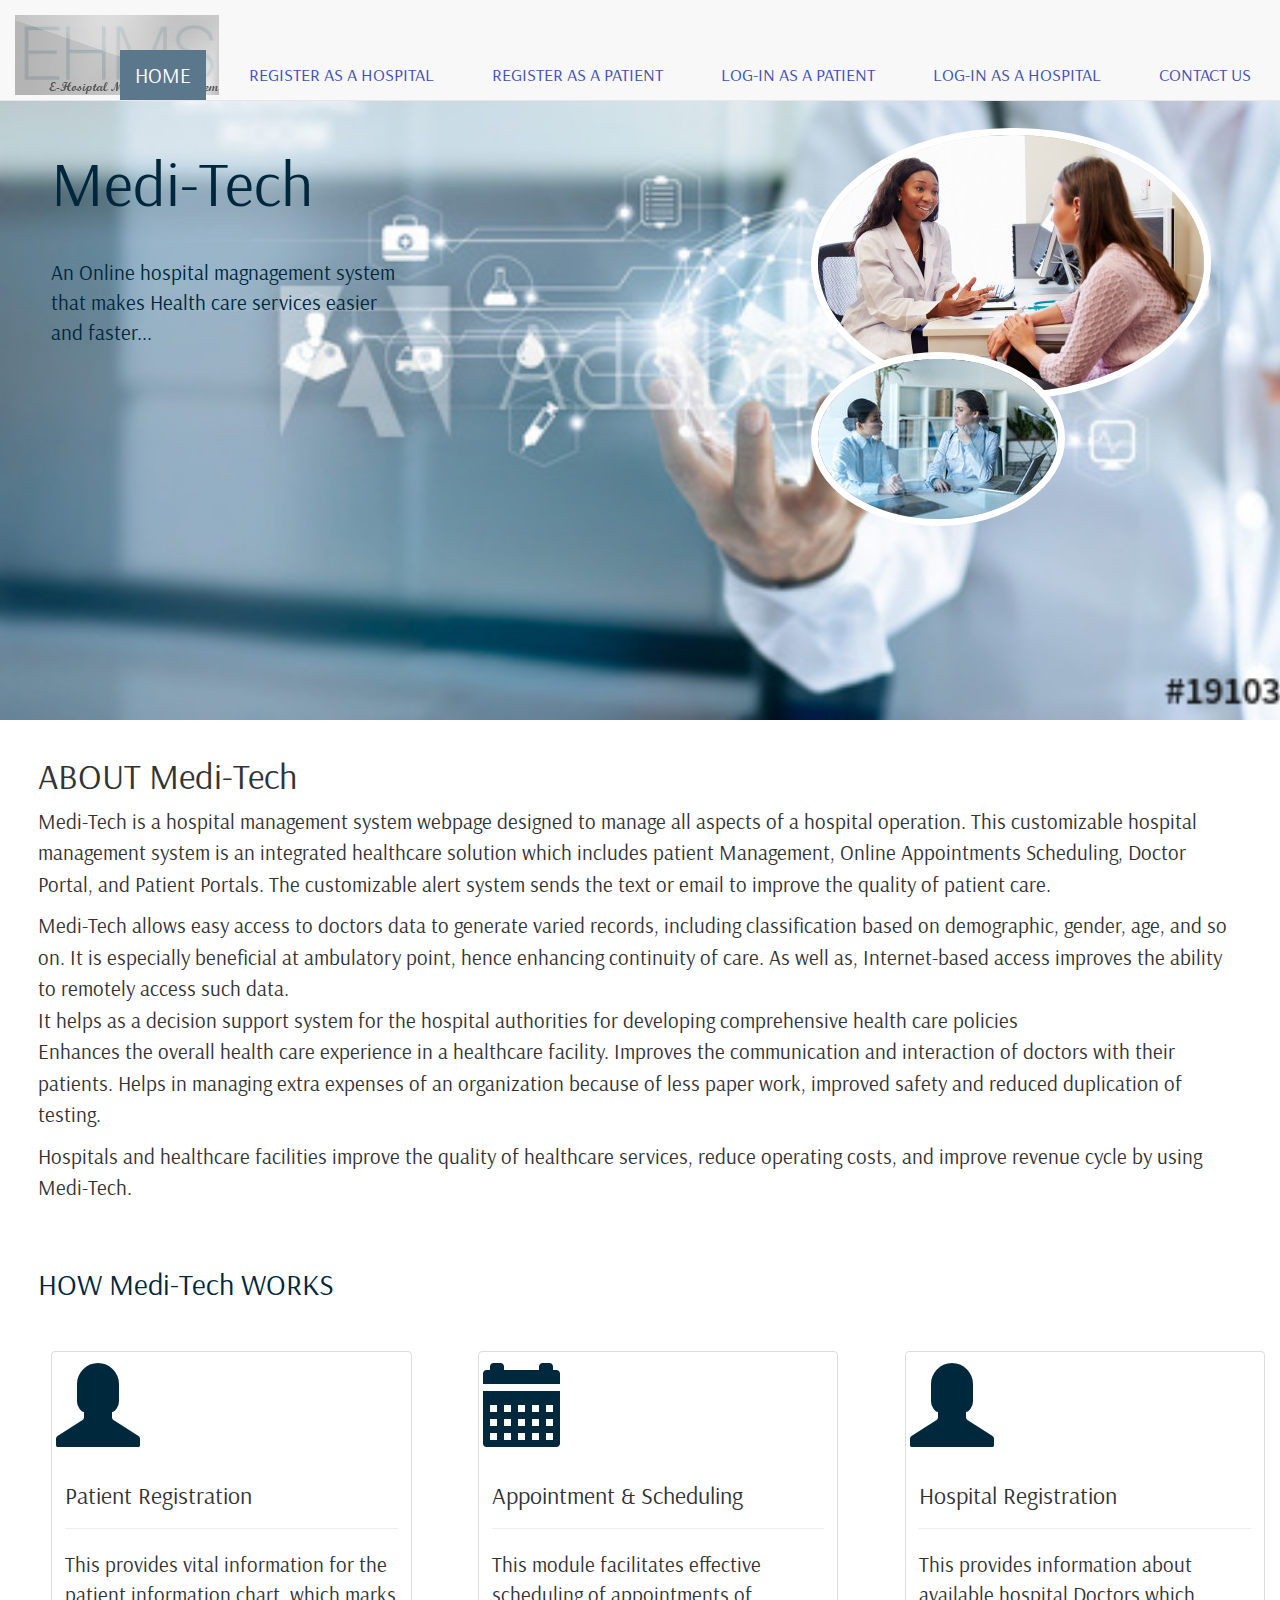
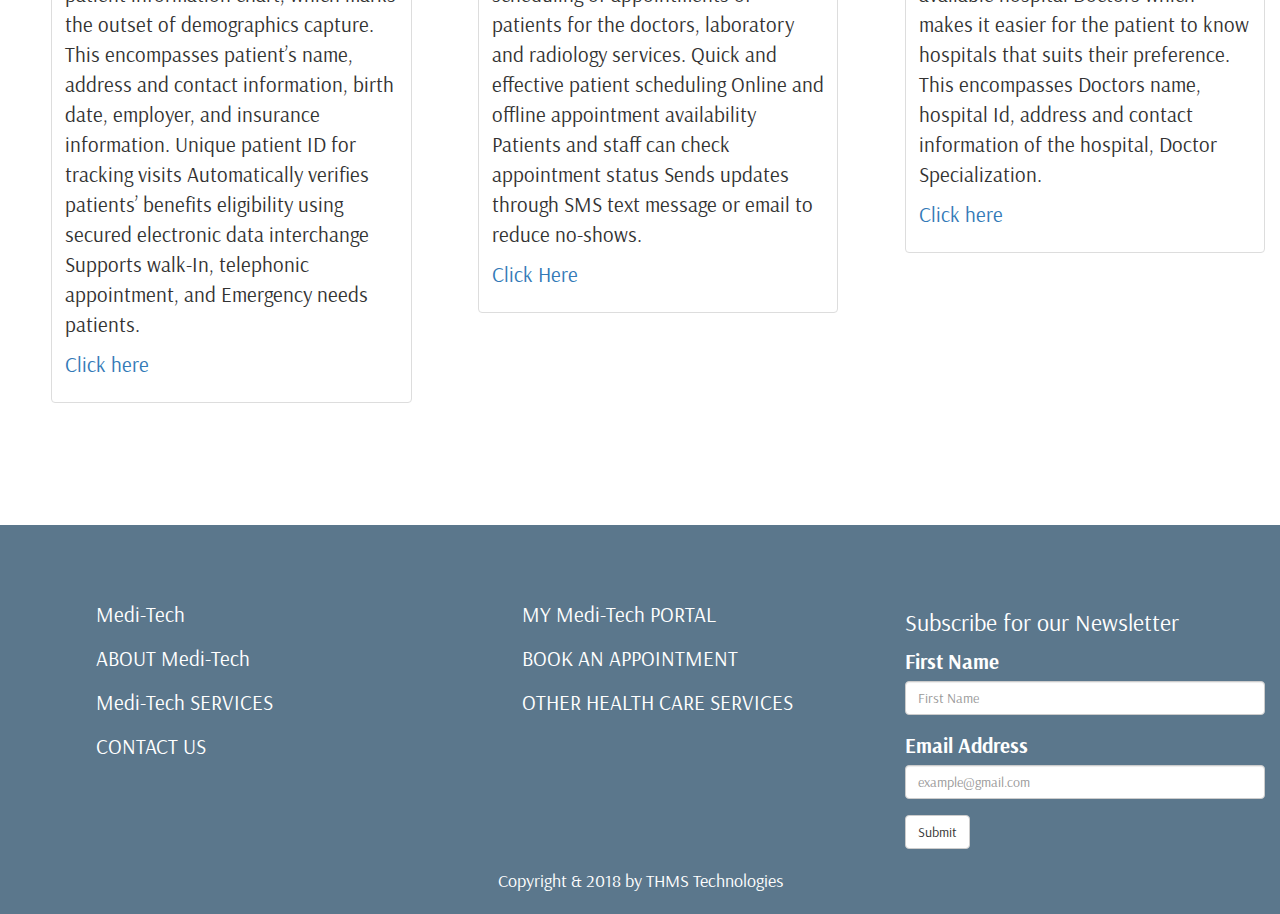
<file: index.html>
<!DOCTYPE html>
<html lang="en">
  <head>
    <meta charset="utf-8">
    <meta http-equiv="X-UA-Compatible" content="IE=edge">
    <meta name="viewport" content="width=device-width, initial-scale=1">
    <meta name="description" content="Medi-Tech, an intuitive, and good way of making health care easier and faster.">
    <meta name="keywords" content="patient's online portal, hospital online portal online appointment booking">
    <meta name="author" content="Theimy">
    <!-- The above 3 meta tags *must* come first in the head; any other head content must come *after* these tags -->
    <title>Medi-Tech &middot; The world's most popular online hospital mgt system.</title>

    <!-- Bootstrap -->
    <link href="css/bootstrap.min.css" rel="stylesheet">
    <link rel="stylesheet" type="text/css" href="css/styles.css">
    <link href="https://fonts.googleapis.com/css?family=Arsenal" rel="stylesheet">
    <link href="css/bootstrap.min.css" rel="stylesheet">

    <!-- HTML5 shim and Respond.js for IE8 support of HTML5 elements and media queries -->
    <!-- WARNING: Respond.js doesn't work if you view the page via file:// -->
    <!--[if lt IE 9]>
      <script src="https://oss.maxcdn.com/html5shiv/3.7.2/html5shiv.min.js"></script>
      <script src="https://oss.maxcdn.com/respond/1.4.2/respond.min.js"></script>
    <![endif]-->
  </head>
  <body>
  <div class="nav">
    <nav class="navbar navbar-default navbar-fixed-top">
      <div class="container-fluid">
       <!-- Brand and toggle get grouped for better mobile display -->
        <div class="navbar-header">
         <button type="button" class="navbar-toggle collapsed" data-toggle="collapse" data-target="#bs-example-navbar-collapse-1" aria-expanded="false">
            <span class="sr-only">Toggle navigation</span>
            <span class="icon-bar"></span>
            <span class="icon-bar"></span>
            <span class="icon-bar"></span>
          </button>
          <a class="navbar-brand" href="index.html"><img src="images/logo.jpg"></a>
       </div>


       <!-- Collect the nav links, forms, and other content for toggling -->
       <div class="top-nav">
          <div class="collapse navbar-collapse" id="bs-example-navbar-collapse-1">
            <ul class="nav navbar-nav navbar-right">
              <li><a class="active" href="index.html">HOME</a></li>
              <li><a class="scroll" href="Rhospital.html" target="_Rpatient.html">REGISTER AS A HOSPITAL</a></li>
              <li><a class="scroll" href="Rpatient.html" target="_Rpatient.html">REGISTER AS A PATIENT</a></li>
              <li><a class="scroll" href="Lpatient.html" target="_Lpatient.html">LOG-IN AS A PATIENT</a></li>
              <li><a class="scroll" href="Lhospital.html" target="_Lhospital.html">LOG-IN AS A HOSPITAL</a></li>
              <li><a class="scroll" href="contactus.html" target="_contactus.html">CONTACT US</a></li>
            </ul>
         </div><!-- /.navbar-collapse -->

       </div>
     </div><!-- /.container-fluid -->
    </nav>
  </div>

    <!---body -->
      <div class="body">
        <div class="row">
          <div class="img">
            <div class="col-md-4">
              <h1>Medi-Tech</h1>
              <br>
              <p>An Online hospital magnagement system that makes Health care services easier and faster...</p>
            </div>
            <div class="col-md-8">
              <div class="img1"><img src="images/black.jpg"></div>
              <div class="img2"><img src="images/taking.jpg"></div>              
            </div> 
          </div>
        </div>

        <div class="text">
          <h1 id="aboutus">ABOUT Medi-Tech</h1>
          <p>Medi-Tech is a hospital management system webpage designed to manage all aspects of a hospital operation. This customizable hospital management system is an integrated healthcare solution which includes patient Management, Online Appointments Scheduling, Doctor Portal, and Patient Portals. The customizable alert system sends the text or email to improve the quality of patient care.</p>
          <p>Medi-Tech allows easy access to doctors data to generate varied records, including classification based on demographic, gender, age, and so on. It is especially beneficial at ambulatory point, hence enhancing continuity of care. As well as, Internet-based access improves the ability to remotely access such data. <br>It helps as a decision support system for the hospital authorities for developing comprehensive health care policies <br>Enhances the overall health care experience in a healthcare facility.
          Improves the communication and interaction of doctors with their patients.
          Helps in managing extra expenses of an organization because of less paper work, improved safety and reduced duplication of testing.</p>
          <p>Hospitals and healthcare facilities improve the quality of healthcare services, reduce operating costs, and improve revenue cycle by using Medi-Tech.</p>
        </div>
        <div class="links">
          <h2  id="services">HOW Medi-Tech WORKS</h2><br><br>
          <div class="row">
            <div class="col-sm-6 col-md-4">
              <div class="thumbnail" id="portal">
                <span class="glyphicon glyphicon-user" aria-hidden="true"></span>
                <div class="caption">
                 <h3 >Patient Registration</h3><hr>
                  <p>This provides vital information for the patient information chart, which marks the outset of demographics capture. This encompasses patient’s name, address and contact information, birth date, employer, and insurance information.
                  Unique patient ID for tracking visits
                  Automatically verifies patients’ benefits eligibility using secured electronic data interchange
                  Supports walk-In, telephonic appointment, and Emergency needs patients.</p>
                  <p><a href="Lpatient.html" class="button" role="button">Click here</a></p>
                </div>
              </div>
            </div>
            <div class="col-sm-6 col-md-4">
              <div class="thumbnail">
                <span class="glyphicon glyphicon-calendar" aria-hidden="true"></span>
                <div class="caption">
                 <h3>Appointment & Scheduling</h3><hr>
                  This module facilitates effective scheduling of appointments of patients for the doctors, laboratory and radiology services.
                  Quick and effective patient scheduling
                  Online and offline appointment availability
                  Patients and staff can check appointment status
                  Sends updates through SMS text message or email to reduce no-shows.</p>
                  <p><a href="request.html" class="button" role="button">Click Here </a></p> 
                </div>
              </div>
            </div>
            <div class="col-sm-6 col-md-4">
              <div class="thumbnail">
                <span class="glyphicon glyphicon-user" aria-hidden="true"></span>
                <div class="caption">
                 <h3>Hospital Registration</h3><hr>
                  <p>This provides  information about available hospital Doctors which makes it easier for the patient to know hospitals that suits their preference. This encompasses Doctors name, hospital Id, address and contact information of the hospital, Doctor Specialization.
                  </p>
                  <p><a href="Lhospital.html" class="button" role="button">Click here</p>
                </div>
              </div>
            </div>
          </div>
        </div>
      </div>





      <!--Bootstrap Js-->
    <script src="https://ajax.googleapis.com/ajax/libs/jquery/1.12.4/jquery.min.js"></script>
    <!-- Include all compiled plugins (below), or include individual files as needed -->
    <script src="js/bootstrap.min.js"></script>
    
    <footer class="foot">
      <div class="row">
        <div class="col-md-4">
          <ul>
           <li><a class="active" href="index.html">Medi-Tech</a> </li>
           <li><a class="scroll" href="#aboutus">ABOUT Medi-Tech</a>  </li>
           <li><a class="scroll" href="#services">Medi-Tech SERVICES</a> </li>
           <li><a class="scroll" href="contactus.html">CONTACT US</a></li>
          </ul>
        </div>
        <div class="col-md-4">
          <ul>
            <li><a class="scroll" href="#portal">MY Medi-Tech PORTAL</a></li>
           <li><a class="scroll" href="#portal">BOOK AN APPOINTMENT</a></li>
           <li> <a class="scroll" href="www.nhs.uk">OTHER HEALTH CARE SERVICES</a></li>
          </ul>
       </div>
         <div class="col-md-4">
         <form>
      <h3>Subscribe for our Newsletter</h3>
        <div class="form-group">
         <label for="exampleInputEmail1">First Name</label>
         <input type="text" class="form-control" id="exampleInputfirstname" placeholder="First Name">
        </div>
        <div class="form-group">
         <label for="exampleInputEmail1">Email Address</label>
          <input type="email" class="form-control" id="exampleInputEmail1" placeholder="example@gmail.com">
       </div>
               
       
       <button type="submit" class="btn btn-default">Submit</button>
    </form>
  </div>
      </div>
      <div class="last">
        <h4 class="text-center">Copyright &amp; 2018 by THMS Technologies</h4>
      </div>
    </footer>

 </body>
</html>
</file>
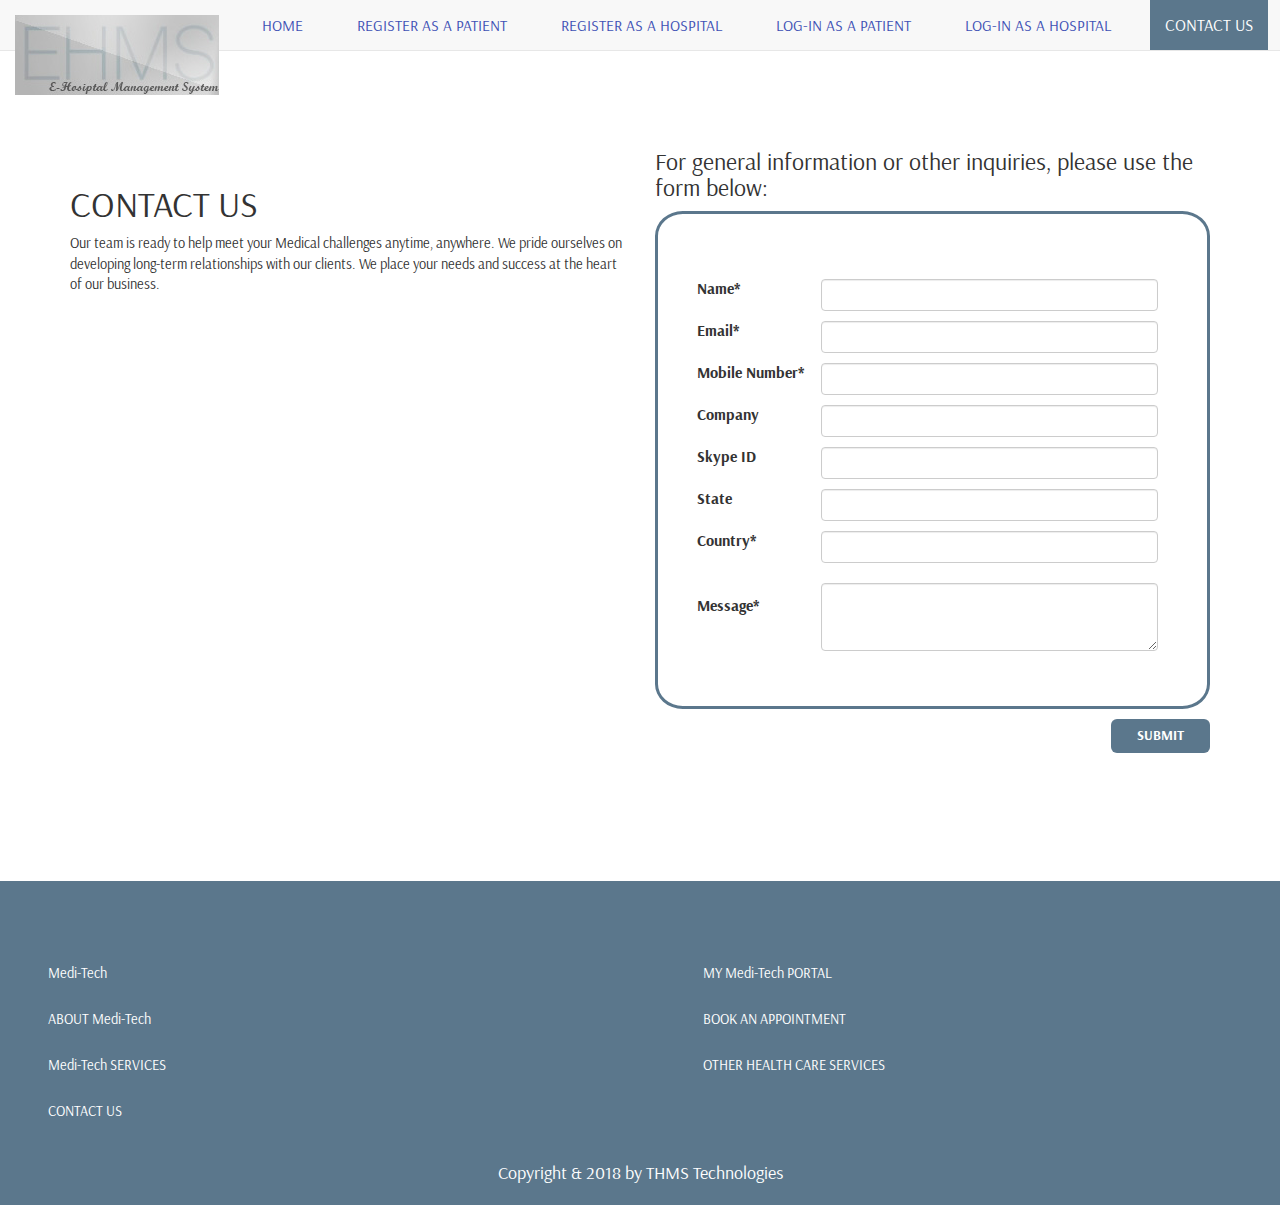
<file: contactus.html>
<!DOCTYPE html>
<html lang="en">
  <head>
    <meta charset="utf-8">
    <meta http-equiv="X-UA-Compatible" content="IE=edge">
    <meta name="viewport" content="width=device-width, initial-scale=1">
    <meta name="description" content="Medi-Tech, an intuitive, and good way of making health care easier and faster.">
    <meta name="keywords" content="patient's online portal, hospital online portal online appointment booking">
    <meta name="author" content="Theimy">
    <!-- The above 3 meta tags *must* come first in the head; any other head content must come *after* these tags -->
    <title>Medi-Tech &middot; The world's most popular online hospital mgt system.</title>

    <!-- Bootstrap -->
    <link href="css/bootstrap.min.css" rel="stylesheet">
    <link href="https://fonts.googleapis.com/css?family=Arsenal" rel="stylesheet">
    <link href="css/bootstrap.min.css" rel="stylesheet">
    <link rel="stylesheet" type="text/css" href="css/contactus.css">

    <!-- HTML5 shim and Respond.js for IE8 support of HTML5 elements and media queries -->
    <!-- WARNING: Respond.js doesn't work if you view the page via file:// -->
    <!--[if lt IE 9]>
      <script src="https://oss.maxcdn.com/html5shiv/3.7.2/html5shiv.min.js"></script>
      <script src="https://oss.maxcdn.com/respond/1.4.2/respond.min.js"></script>
    <![endif]-->
  </head>
  <body>
    <div class="nav">
    <nav class="navbar navbar-default navbar-fixed-top">
      <div class="container-fluid">
       <!-- Brand and toggle get grouped for better mobile display -->
        <div class="navbar-header">
         <button type="button" class="navbar-toggle collapsed" data-toggle="collapse" data-target="#bs-example-navbar-collapse-1" aria-expanded="false">
            <span class="sr-only">Toggle navigation</span>
            <span class="icon-bar"></span>
            <span class="icon-bar"></span>
            <span class="icon-bar"></span>
          </button>
          <a class="navbar-brand" href="index.html"><img src="images/logo.jpg"></a>
       </div>


       <!-- Collect the nav links, forms, and other content for toggling -->
       <div class="top-nav">
          <div class="collapse navbar-collapse" id="bs-example-navbar-collapse-1">
            <ul class="nav navbar-nav navbar-right">
              <li><a class="scroll" href="index.html">HOME</a></li>
              <li><a class="scroll" href="Rpatient.html" target="_Rpatient.html">REGISTER AS A PATIENT</a></li>
              <li><a class="scroll" href="Rhospital.html" target="_Rhospital.html">REGISTER AS A HOSPITAL</a></li>
              <li><a class="scroll" href="Lpatient.html" target="_Lpatient.html">LOG-IN AS A PATIENT</a></li>
              <li><a class="scroll" href="Lhospital.html" target="_Lhospital.html">LOG-IN AS A HOSPITAL</a></li>
              <li><a class="active" href="contactus.html" target="_contactus.html">CONTACT US</a></li>
            </ul>
         </div><!-- /.navbar-collapse -->
        </div>
      </div><!-- /.container-fluid -->
      </nav>
    </div>



    <div class="container">
      <div class="row">
        <div class="col-md-6">
          <h1>CONTACT US</h1>
          <p>Our team is ready to help meet your Medical challenges anytime, anywhere. We pride ourselves on developing long-term relationships with our clients. We place your needs and success at the heart of our business.</p> 
        </div>
        <div class="col-md-6" >
          <h3>For general information or other inquiries, please use the form below:  </h3>
          <form>
             <table>
            <tbody>
              <tr>
                <td><label>Name*</label></td>
                <td><input name="lastname" required="required" type="text" value=""></td>
              </tr>
              <tr>
                <td><label>Email*</label></td>
                <td><input name="email" required="required" type="email" value=""></td>
              </tr>
              <tr>
                <td><label>Mobile Number*</label></td>
                <td><input name="mobile" required="requireds" type="text" value=""></td>
              </tr>
              <tr>
                <td><label>Company</label></td>
                <td><input name="company" type="text" value=""></td>
              </tr>
              <tr>
                <td><label>Skype ID</label></td>
                <td><input name="label:Skype_ID" type="text" value=""></td>
              </tr>
              <tr>
                <td><label>State</label></td>
                <td><input name="state" required="" type="text" value=""></td>
              </tr>
              <tr>
               <td><label>Country*</label></td>
               <td><input name="country" required="" type="text" value=""></td>
             </tr>
             <tr>
                <td><label>Message*</label></td>
                <td><textarea name="description" required=""></textarea></td>
              </tr>
            </tbody>
          </table>
          </form>
          <button id="submit">Submit</button>
        </div>
      </div>
    </div>

    <!--Bootstrap Js-->
    <script src="https://ajax.googleapis.com/ajax/libs/jquery/1.12.4/jquery.min.js"></script>
    <!-- Include all compiled plugins (below), or include individual files as needed -->
    <script src="js/bootstrap.min.js"></script>



    <footer class="foot">
      <div class="row">
        <div class="col-md-6">
          <ul>
           <li><a class="active" href="index.html">Medi-Tech</a> </li>
           <li><a class="scroll" href="index.html#aboutus">ABOUT Medi-Tech</a> </li>
           <li><a class="scroll" href="index.html#services">Medi-Tech SERVICES</a> </li>
           <li><a class="scroll" href="contactus.html">CONTACT US</a></li>
          </ul>
        </div>
        <div class="col-md-6">
          <ul>
            <li><a class="scroll" href="index.html#portal">MY Medi-Tech PORTAL</a></li>
           <li><a class="scroll" href="index.html#portal">BOOK AN APPOINTMENT</a></li>
           <li> <a class="scroll" href="www.nhs.uk">OTHER HEALTH CARE SERVICES</a></li>
          </ul>
       </div>
      </div>
      <div class="last">
        <h4 class="text-center">Copyright &amp; 2018 by THMS Technologies</h4>
      </div>
    </footer>



 </body>
</html>
</file>
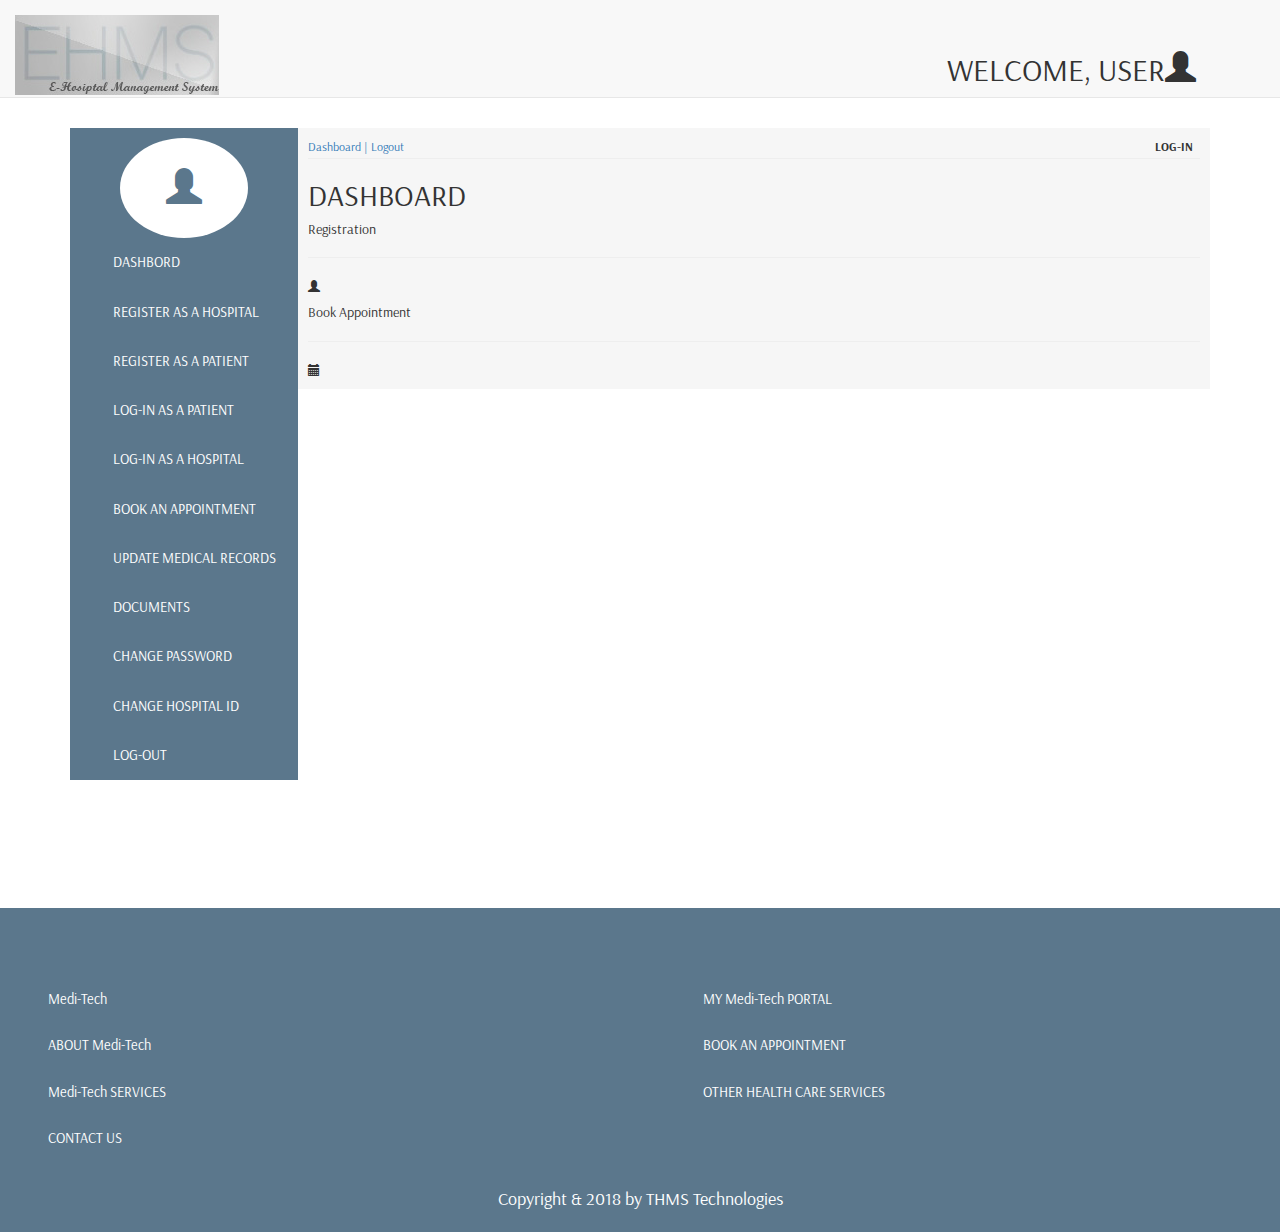
<file: dashboard.html>
<!DOCTYPE html>
<html lang="en">
  <head>
    <meta charset="utf-8">
    <meta http-equiv="X-UA-Compatible" content="IE=edge">
    <meta name="viewport" content="width=device-width, initial-scale=1">
    <meta name="description" content="Medi-Tech, an intuitive, and good way of making health care easier and faster.">
    <meta name="keywords" content="patient's online portal, hospital online portal online appointment booking">
    <meta name="author" content="Theimy">
    <!-- The above 3 meta tags *must* come first in the head; any other head content must come *after* these tags -->
    <title>Medi-Tech &middot; The world's most popular online hospital mgt system. DASHBORD</title>

    <!-- Bootstrap -->
    <link href="css/bootstrap.min.css" rel="stylesheet">
    <link href="https://fonts.googleapis.com/css?family=Arsenal" rel="stylesheet">
    <link href="css/bootstrap.min.css" rel="stylesheet">
    <link rel="stylesheet" type="text/css" href="css/dashboard.css">

    <!-- HTML5 shim and Respond.js for IE8 support of HTML5 elements and media queries -->
    <!-- WARNING: Respond.js doesn't work if you view the page via file:// -->
    <!--[if lt IE 9]>
      <script src="https://oss.maxcdn.com/html5shiv/3.7.2/html5shiv.min.js"></script>
      <script src="https://oss.maxcdn.com/respond/1.4.2/respond.min.js"></script>
    <![endif]-->
  </head>

  <body>
      <div class="nav">
    <nav class="navbar navbar-default navbar-fixed-top">
      <div class="container-fluid">
       <!-- Brand and toggle get grouped for better mobile display -->
        <div class="navbar-header">
         <button type="button" class="navbar-toggle collapsed" data-toggle="collapse" data-target="#bs-example-navbar-collapse-1" aria-expanded="false">
            <span class="sr-only">Toggle navigation</span>
            <span class="icon-bar"></span>
            <span class="icon-bar"></span>
            <span class="icon-bar"></span>
          </button>
          <a class="navbar-brand" href="index.html"><img src="images/logo.jpg"></a>
       </div>


       <!-- Collect the nav links, forms, and other content for toggling -->
       <div class="top-nav">
          <div class="collapse navbar-collapse" id="bs-example-navbar-collapse-1">
            <ul class="nav navbar-nav navbar-right">
              <li><a class="scroll" href="index.html"><h3>WELCOME,   USER<span class="glyphicon glyphicon-user" aria-hidden="true"></span>    </a></h3></li>
            </ul>
         </div><!-- /.navbar-collapse -->
        </div>
      </div><!-- /.container-fluid -->
      </nav>
    </div>

        <div class="container">
            <div class="container-right">
                <div class="passport">
                        <h1><span class="glyphicon glyphicon-user" aria-hidden="true"></span>    </a></h1></li></h1>
                </div>
                <div class="list">
                        <ul class="menu-vertical">
                          <li><a class="active" href="dashboard.html">DASHBORD</a></li>
                           <li><a class="scroll" href="Rhospital.html" target="_Rhospital.html">REGISTER AS A HOSPITAL</a></li>
                          <li><a class="scroll" href="Rpatient.html" target="_Rpatient.html">REGISTER AS A PATIENT</a></li>
                          <li><a class="scroll" href="Lpatient.html" target="_Lpatient.html">LOG-IN AS A PATIENT</a></li>
                          <li><a class="scroll" href="Lhospital.html" target="_Lhospital.html">LOG-IN AS A HOSPITAL</a></li>
                          <li><a class="scroll" href="Lhospital.html" target="_Lhospital.html">BOOK AN APPOINTMENT</a></li>
                          <li><a class="scroll" href="#.html">UPDATE MEDICAL RECORDS</a></li>
                          <li><a class="scroll" href="#.html">DOCUMENTS</a></li>
                          <li><a class="scroll" href="Lhospital.html" target="_Lhospital.html">CHANGE PASSWORD</a></li>
                          <li><a class="scroll" href="Lhospital.html" target="_Lhospital.html">CHANGE HOSPITAL ID</a></li>
                          <li><a class="scroll" href="Lhospital.html" target="_Lhospital.html">LOG-OUT</a></li>
                        </ul>
                </div>
            </div>
            <div class="container-left">
                <div class="bar">
                    <div class="float-left"><a href="dashboard.html" >Dashboard | </a><a href="Lpatient">Logout</a></div>
                    <div class="float-right" id="pro-holder"><strong>LOG-IN</strong></div><hr>
                     
                    <div class="dash">
                        <h2>DASHBOARD</h2>
                        <h5>Registration</h5><hr>
                        <span class="glyphicon glyphicon-user" aria-hidden="true"></span> 

                    </div>
                    <h5>Book Appointment</h5><hr>
                    <span class="glyphicon glyphicon-calendar" aria-hidden="true"></span> 
                    
                </div>

               
            </div>

        </div>
      
   









        <footer class="foot">
            <div class="row">
                <div class="col-md-6">
                    <ul>
                       <li><a class="active" href="index.html">Medi-Tech</a> </li>
                       <li><a class="scroll" href="index.html#aboutus">ABOUT Medi-Tech</a> </li>
                       <li><a class="scroll" href="index.html#services">Medi-Tech SERVICES</a> </li>
                       <li><a class="scroll" href="contactus.html">CONTACT US</a></li>
                     </ul>
                </div>
                <div class="col-md-6">
                    <ul>
                        <li><a class="scroll" href="index.html#portal">MY Medi-Tech PORTAL</a></li>
                        <li><a class="scroll" href="index.html#portal">BOOK AN APPOINTMENT</a></li>
                        <li> <a class="scroll" href="www.nhs.uk">OTHER HEALTH CARE SERVICES</a></li>
                    </ul>
                </div>
            </div>
            <div class="last">
                <h4 class="text-center">Copyright &amp; 2018 by THMS Technologies</h4>
            </div>
        </footer>
  </body>

</html>
</file>
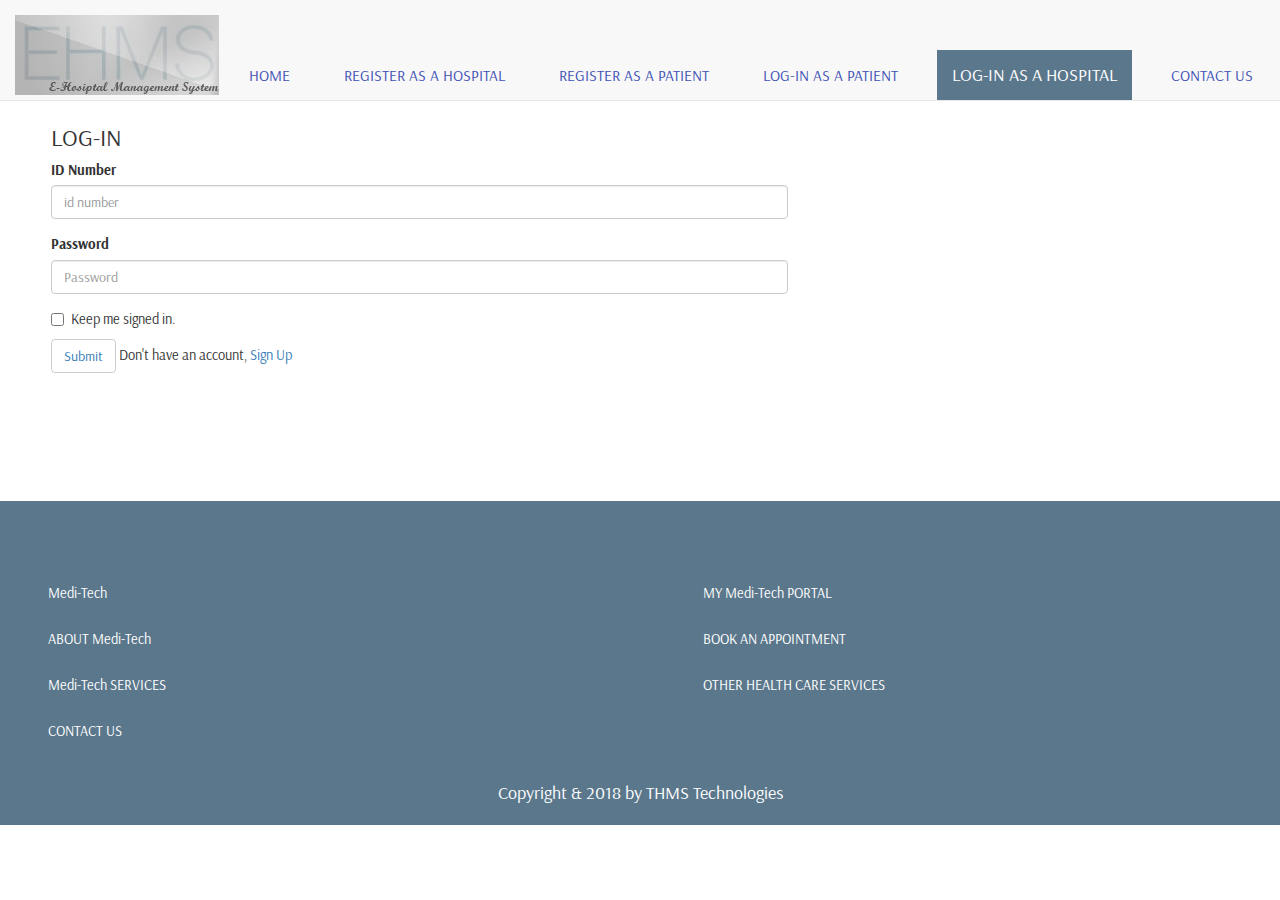
<file: Lhospital.html>
<!DOCTYPE html>
<html lang="en">
  <head>
    <meta charset="utf-8">
    <meta http-equiv="X-UA-Compatible" content="IE=edge">
    <meta name="viewport" content="width=device-width, initial-scale=1">
    <meta name="description" content="Medi-Tech, an intuitive, and good way of making health care easier and faster.">
    <meta name="keywords" content="patient's online portal, hospital online portal online appointment booking">
    <meta name="author" content="Theimy">
    <!-- The above 3 meta tags *must* come first in the head; any other head content must come *after* these tags -->
    <title>Medi-Tech &middot; The world's most popular online hospital mgt system.</title>

    <!-- Bootstrap -->
    <link href="css/bootstrap.min.css" rel="stylesheet">
    <link href="https://fonts.googleapis.com/css?family=Arsenal" rel="stylesheet">
    <link href="css/bootstrap.min.css" rel="stylesheet">
    <link rel="stylesheet" type="text/css" href="css/form.css">

    <!-- HTML5 shim and Respond.js for IE8 support of HTML5 elements and media queries -->
    <!-- WARNING: Respond.js doesn't work if you view the page via file:// -->
    <!--[if lt IE 9]>
      <script src="https://oss.maxcdn.com/html5shiv/3.7.2/html5shiv.min.js"></script>
      <script src="https://oss.maxcdn.com/respond/1.4.2/respond.min.js"></script>
    <![endif]-->
  </head>
  <body>
  <div class="nav">
    <nav class="navbar navbar-default navbar-fixed-top">
      <div class="container-fluid">
       <!-- Brand and toggle get grouped for better mobile display -->
        <div class="navbar-header">
         <button type="button" class="navbar-toggle collapsed" data-toggle="collapse" data-target="#bs-example-navbar-collapse-1" aria-expanded="false">
            <span class="sr-only">Toggle navigation</span>
            <span class="icon-bar"></span>
            <span class="icon-bar"></span>
            <span class="icon-bar"></span>
          </button>
          <a class="navbar-brand" href="index.html"><img src="images/logo.jpg"></a>
       </div>


       <!-- Collect the nav links, forms, and other content for toggling -->
       <div class="top-nav">
          <div class="collapse navbar-collapse" id="bs-example-navbar-collapse-1">
            <ul class="nav navbar-nav navbar-right">
              <li><a class="scroll" href="index.html">HOME</a></li>
              <li><a class="scroll" href="Rhospital.html" target="_Rpatient.html">REGISTER AS A HOSPITAL</a></li>
              <li><a class="scroll" href="Rpatient.html" target="_Rpatient.html">REGISTER AS A PATIENT</a></li>
              <li><a class="scroll" href="Lpatient.html" target="_Lpatient.html">LOG-IN AS A PATIENT</a></li>
              <li><a class="active" href="Lhospital.html" target="_Lhospital.html">LOG-IN AS A HOSPITAL</a></li>
              <li><a class="scroll" href="contactus.html" target="_contactus.html">CONTACT US</a></li>
            </ul>
         </div><!-- /.navbar-collapse -->
        </div>
      </div><!-- /.container-fluid -->
    </nav>
  </div>


    <!--Bootstrap Js-->
    <script src="https://ajax.googleapis.com/ajax/libs/jquery/1.12.4/jquery.min.js"></script>
    <!-- Include all compiled plugins (below), or include individual files as needed -->
    <script src="js/bootstrap.min.js"></script>


    <div class="body">
    <h1>MEDI-TECH HOSPITAL PORTAL</h1>

    <form>
      <h3>LOG-IN</h3>
       <div class="form-group">
         <label for="exampleInputtext">ID Number</label>
          <input type="text" class="form-control" id="exampleInputtext" placeholder="id number" required="required">
       </div>
       <div class="form-group">
         <label for="exampleInputPassword1">Password</label>
         <input type="password" class="form-control" id="exampleInputPassword1" placeholder="Password" required="required">
        </div>
       <div class="checkbox">
          <label>
           <input type="checkbox"> Keep me signed in.
          </label>
        </div>
       <button type="submit" class="btn btn-default"><a href="dashboard.html">Submit</a></button> Don't have an account, <a href="Rhospital.html">Sign Up</a>
      </form>
  </div>

<footer class="foot">
      <div class="row">
        <div class="col-md-6">
          <ul>
           <li><a class="active" href="index.html">Medi-Tech</a> </li>
           <li><a class="scroll" href="index.html#aboutus">ABOUT Medi-Tech</a> </li>
           <li><a class="scroll" href="index.html#services">Medi-Tech SERVICES</a> </li>
           <li><a class="scroll" href="contactus.html">CONTACT US</a></li>
          </ul>
        </div>
        <div class="col-md-6">
          <ul>
            <li><a class="scroll" href="index.html#portal">MY Medi-Tech PORTAL</a></li>
           <li><a class="scroll" href="index.html#portal">BOOK AN APPOINTMENT</a></li>
           <li> <a class="scroll" href="www.nhs.uk">OTHER HEALTH CARE SERVICES</a></li>
          </ul>
       </div>
      </div>
      <div class="last">
        <h4 class="text-center">Copyright &amp; 2018 by THMS Technologies</h4>
      </div>
    </footer>



 </body>
</html>
</file>
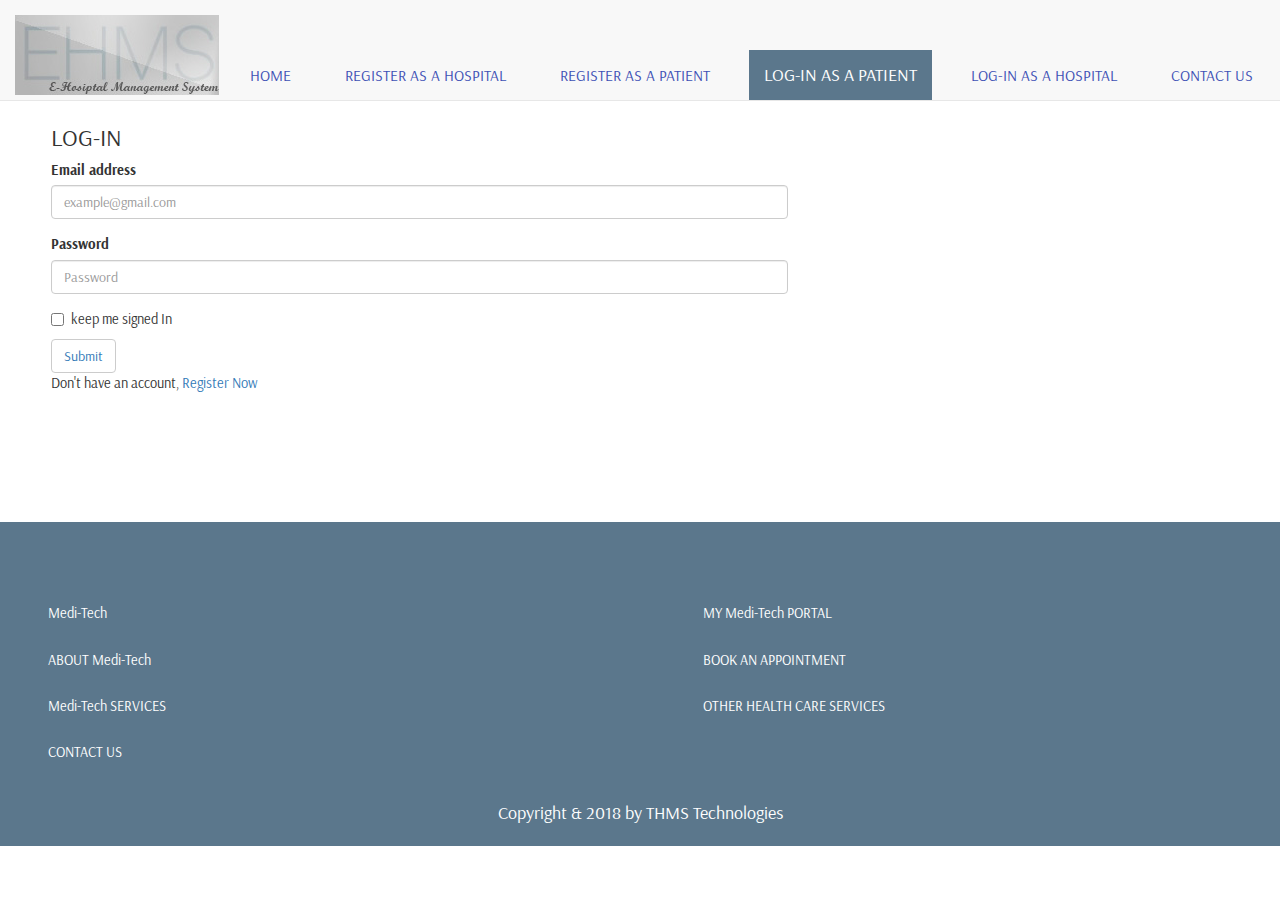
<file: Lpatient.html>
<!DOCTYPE html>
<html lang="en">
  <head>
    <meta charset="utf-8">
    <meta http-equiv="X-UA-Compatible" content="IE=edge">
    <meta name="viewport" content="width=device-width, initial-scale=1">
    <meta name="description" content="Medi-Tech, an intuitive, and good way of making health care easier and faster.">
    <meta name="keywords" content="patient's online portal, hospital online portal online appointment booking">
    <meta name="author" content="Theimy">
    <!-- The above 3 meta tags *must* come first in the head; any other head content must come *after* these tags -->
    <title>Medi-Tech &middot; The world's most popular online hospital mgt system.</title>

    <!-- Bootstrap -->
    <link href="css/bootstrap.min.css" rel="stylesheet">
    <link href="https://fonts.googleapis.com/css?family=Arsenal" rel="stylesheet">
    <link href="css/bootstrap.min.css" rel="stylesheet">
    <link rel="stylesheet" type="text/css" href="css/form.css">

    <!-- HTML5 shim and Respond.js for IE8 support of HTML5 elements and media queries -->
    <!-- WARNING: Respond.js doesn't work if you view the page via file:// -->
    <!--[if lt IE 9]>
      <script src="https://oss.maxcdn.com/html5shiv/3.7.2/html5shiv.min.js"></script>
      <script src="https://oss.maxcdn.com/respond/1.4.2/respond.min.js"></script>
    <![endif]-->
  </head>
  <body>
  <div class="nav">
    <nav class="navbar navbar-default navbar-fixed-top">
      <div class="container-fluid">
       <!-- Brand and toggle get grouped for better mobile display -->
        <div class="navbar-header">
         <button type="button" class="navbar-toggle collapsed" data-toggle="collapse" data-target="#bs-example-navbar-collapse-1" aria-expanded="false">
            <span class="sr-only">Toggle navigation</span>
            <span class="icon-bar"></span>
            <span class="icon-bar"></span>
            <span class="icon-bar"></span>
          </button>
          <a class="navbar-brand" href="index.html"><img src="images/logo.jpg"></a>
       </div>


       <!-- Collect the nav links, forms, and other content for toggling -->
       <div class="top-nav">
          <div class="collapse navbar-collapse" id="bs-example-navbar-collapse-1">
            <ul class="nav navbar-nav navbar-right">
              <li><a class="scroll" href="index.html">HOME</a></li>
              <li><a class="scroll" href="Rhospital.html" target="_Rhospital.html">REGISTER AS A HOSPITAL</a></li>
              <li><a class="scroll" href="Rpatient.html" target="_Rpatient.html">REGISTER AS A PATIENT</a></li>
              <li><a class="active" href="Lpatient.html" target="_Lpatient.html">LOG-IN AS A PATIENT</a></li>
              <li><a class="scroll" href="Lhospital.html" target="_Lhospital.html">LOG-IN AS A HOSPITAL</a></li>
              <li><a class="scroll" href="contactus.html" target="_contactus.html">CONTACT US</a></li>
            </ul>
         </div><!-- /.navbar-collapse -->
        </div>
      </div><!-- /.container-fluid -->
    </nav>
  </div>


    <div class="body">
    <h1>MEDI-TECH PATIENT PORTAL</h1>

    <form>
      <h3>LOG-IN</h3>
        <div class="form-group">
         <label for="exampleInputEmail1">Email address</label>
          <input type="email" class="form-control" id="exampleInputEmail1" placeholder="example@gmail.com" required="required">
       </div>
       <div class="form-group">
         <label for="exampleInputPassword1">Password</label>
         <input type="password" class="form-control" id="exampleInputPassword1" placeholder="Password" required="required">
        </div>
        <div class="checkbox">
          <label>
           <input type="checkbox"> keep me signed In
          </label>
        </div>
       <button type="submit" class="btn btn-default"><a href="dashboard.html">Submit</a></button><br>Don't have an account,<a href="Rpatient.html"> Register Now</a>
    </form>
  </div>

   <footer class="foot">
      <div class="row">
        <div class="col-md-6">
          <ul>
           <li><a class="active" href="index.html">Medi-Tech</a> </li>
           <li><a class="scroll" href="index.html#aboutus">ABOUT Medi-Tech</a> </li>
           <li><a class="scroll" href="index.html#services">Medi-Tech SERVICES</a> </li>
           <li><a class="scroll" href="contactus.html">CONTACT US</a></li>
          </ul>
        </div>
        <div class="col-md-6">
          <ul>
            <li><a class="scroll" href="index.html#portal">MY Medi-Tech PORTAL</a></li>
           <li><a class="scroll" href="index.html#portal">BOOK AN APPOINTMENT</a></li>
           <li> <a class="scroll" href="www.nhs.uk">OTHER HEALTH CARE SERVICES</a></li>
          </ul>
       </div>
      </div>
      <div class="last">
        <h4 class="text-center">Copyright &amp; 2018 by THMS Technologies</h4>
      </div>
    </footer>



 </body>
</html>
</file>
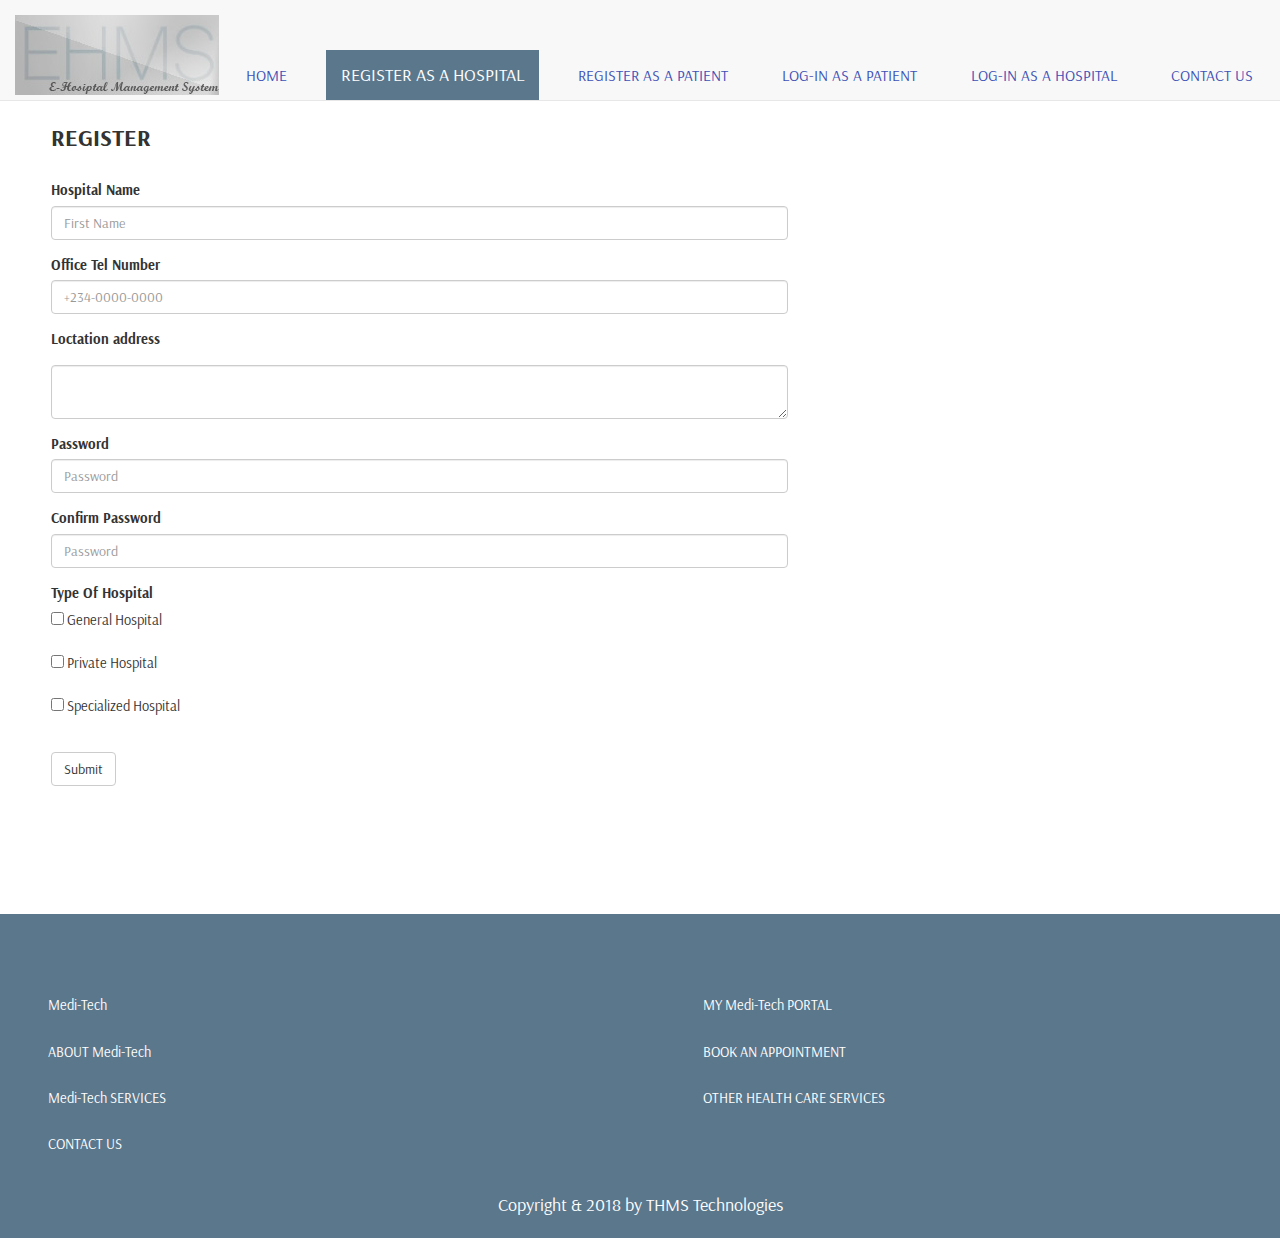
<file: Rhospital.html>
<!DOCTYPE html>
<html lang="en">
  <head>
    <meta charset="utf-8">
    <meta http-equiv="X-UA-Compatible" content="IE=edge">
    <meta name="viewport" content="width=device-width, initial-scale=1">
    <meta name="description" content="Medi-Tech, an intuitive, and good way of making health care easier and faster.">
    <meta name="keywords" content="patient's online portal, hospital online portal online appointment booking">
    <meta name="author" content="Theimy">
    <!-- The above 3 meta tags *must* come first in the head; any other head content must come *after* these tags -->
    <title>Medi-Tech &middot; The world's most popular online hospital mgt system. Rhospital</title>

    <!-- Bootstrap -->
    <link href="css/bootstrap.min.css" rel="stylesheet">
    <link href="https://fonts.googleapis.com/css?family=Arsenal" rel="stylesheet">
    <link href="css/bootstrap.min.css" rel="stylesheet">
    <link rel="stylesheet" type="text/css" href="css/form.css">

    <!-- HTML5 shim and Respond.js for IE8 support of HTML5 elements and media queries -->
    <!-- WARNING: Respond.js doesn't work if you view the page via file:// -->
    <!--[if lt IE 9]>
      <script src="https://oss.maxcdn.com/html5shiv/3.7.2/html5shiv.min.js"></script>
      <script src="https://oss.maxcdn.com/respond/1.4.2/respond.min.js"></script>
    <![endif]-->
  </head>
  <body>
    <div class="nav">
    <nav class="navbar navbar-default navbar-fixed-top">
      <div class="container-fluid">
       <!-- Brand and toggle get grouped for better mobile display -->
        <div class="navbar-header">
         <button type="button" class="navbar-toggle collapsed" data-toggle="collapse" data-target="#bs-example-navbar-collapse-1" aria-expanded="false">
            <span class="sr-only">Toggle navigation</span>
            <span class="icon-bar"></span>
            <span class="icon-bar"></span>
            <span class="icon-bar"></span>
          </button>
          <a class="navbar-brand" href="index.html"><img src="images/logo.jpg"></a>
       </div>


       <!-- Collect the nav links, forms, and other content for toggling -->
       <div class="top-nav">
          <div class="collapse navbar-collapse" id="bs-example-navbar-collapse-1">
            <ul class="nav navbar-nav navbar-right">
              <li><a class="scroll" href="index.html">HOME</a></li>
               <li><a class="active" href="Rhospital.html" target="_Rhospital.html">REGISTER AS A HOSPITAL</a></li>
              <li><a class="scroll" href="Rpatient.html" target="_Rpatient.html">REGISTER AS A PATIENT</a></li>
              <li><a class="scroll" href="Lpatient.html" target="_Lpatient.html">LOG-IN AS A PATIENT</a></li>
              <li><a class="scroll" href="Lhospital.html" target="_Lhospital.html">LOG-IN AS A HOSPITAL</a></li>
              <li><a class="scroll" href="contactus.html" target="_contactus.html">CONTACT US</a></li>
            </ul>
         </div><!-- /.navbar-collapse -->
        </div>
      </div><!-- /.container-fluid -->
      </nav>
    </div>

    <!--Bootstrap Js-->
    <script src="https://ajax.googleapis.com/ajax/libs/jquery/1.12.4/jquery.min.js"></script>
    <!-- Include all compiled plugins (below), or include individual files as needed -->
    <script src="js/bootstrap.min.js"></script>


  <div class="body">
    <h1>MEDI-TECH HOSPITAL PORTAL</h1>

    <form>
      <h3><b>REGISTER</b></h3><br>
        <div class="form-group">
         <label for="exampleInputEmail1">Hospital Name</label>
         <input type="text" class="form-control" id="exampleInputfirstname" placeholder="First Name">
        </div>
        <div class="form-group">
         <label for="exampleInputEmail1">Office Tel Number</label>
         <input type="text" class="form-control" id="exampleInputfirstname" placeholder="+234-0000-0000" maxlength="11">
        </div>
       <div class="form-group">
         <label for="exampleInputEmail1">Loctation address</label><br>
          <textarea name="description" required=""></textarea>
       </div>
       <div class="form-group">
         <label for="exampleInputPassword1">Password</label>
         <input type="password" class="form-control" id="exampleInputPassword1" placeholder="Password">
        </div>
        <div class="form-group">
         <label for="exampleInputPassword1">Confirm Password</label>
         <input type="password" class="form-control" id="exampleInputPassword1" placeholder="Password">
        </div>
        
       <div class="form-group">

          <label>Type Of Hospital</label><br>
          <input type="checkbox"> General Hospital <br><br>
          <input type="checkbox"> Private Hospital <br><br>
          <input type="checkbox"> Specialized Hospital <br><br>
        </div>
       <button type="submit" class="btn btn-default">Submit</button>
    </form>
  </div>


    <footer class="foot">
      <div class="row">
        <div class="col-md-6">
          <ul>
           <li><a class="active" href="index.html">Medi-Tech</a> </li>
           <li><a class="scroll" href="index.html#aboutus">ABOUT Medi-Tech</a> </li>
           <li><a class="scroll" href="index.html#services">Medi-Tech SERVICES</a> </li>
           <li><a class="scroll" href="contactus.html">CONTACT US</a></li>
          </ul>
        </div>
        <div class="col-md-6">
          <ul>
            <li><a class="scroll" href="index.html#portal">MY Medi-Tech PORTAL</a></li>
           <li><a class="scroll" href="index.html#portal">BOOK AN APPOINTMENT</a></li>
           <li> <a class="scroll" href="www.nhs.uk">OTHER HEALTH CARE SERVICES</a></li>
          </ul>
       </div>
      </div>
      <div class="last">
        <h4 class="text-center">Copyright &amp; 2018 by THMS Technologies</h4>
      </div>
    </footer>



 </body>
</html>
</file>
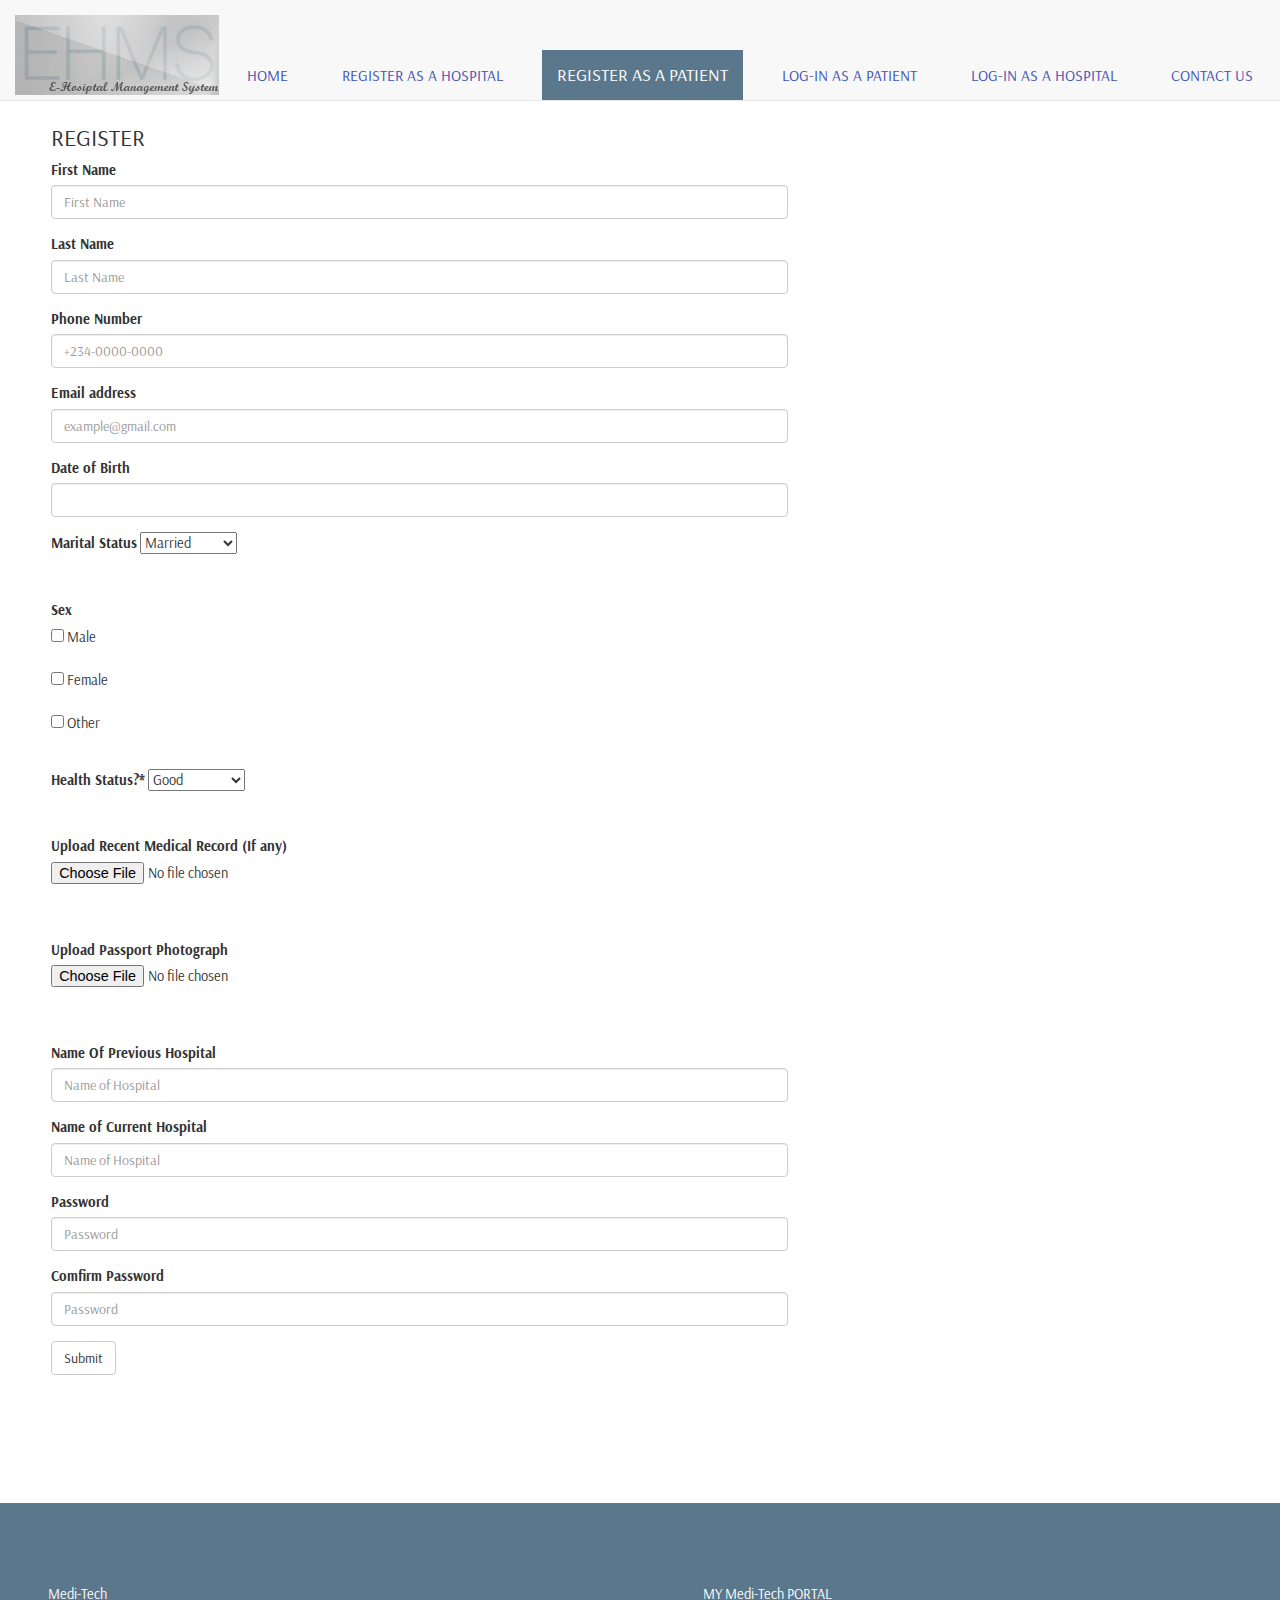
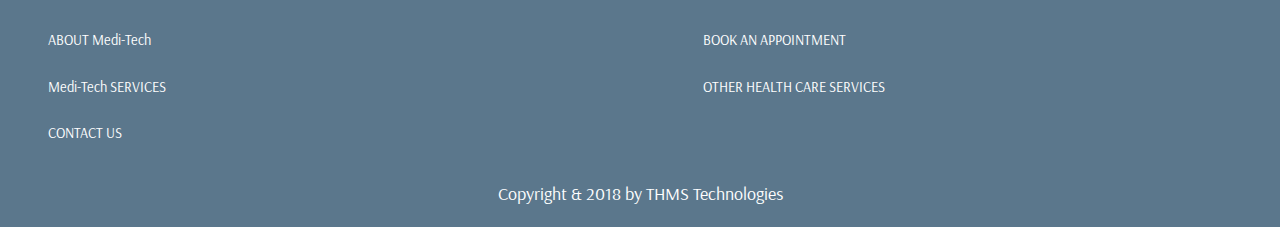
<file: Rpatient.html>
<!DOCTYPE html>
<html lang="en">
  <head>
    <meta charset="utf-8">
    <meta http-equiv="X-UA-Compatible" content="IE=edge">
    <meta name="viewport" content="width=device-width, initial-scale=1">
    <meta name="description" content="Medi-Tech, an intuitive, and good way of making health care easier and faster.">
    <meta name="keywords" content="patient's online portal, hospital online portal online appointment booking">
    <meta name="author" content="Theimy">
    <!-- The above 3 meta tags *must* come first in the head; any other head content must come *after* these tags -->
    <title>Medi-Tech &middot; The world's most popular online hospital mgt system.</title>

    <!-- Bootstrap -->
    <link href="css/bootstrap.min.css" rel="stylesheet">
    <link href="https://fonts.googleapis.com/css?family=Arsenal" rel="stylesheet">
    <link href="css/bootstrap.min.css" rel="stylesheet">
    <link rel="stylesheet" type="text/css" href="css/form.css">

    <!-- HTML5 shim and Respond.js for IE8 support of HTML5 elements and media queries -->
    <!-- WARNING: Respond.js doesn't work if you view the page via file:// -->
    <!--[if lt IE 9]>
      <script src="https://oss.maxcdn.com/html5shiv/3.7.2/html5shiv.min.js"></script>
      <script src="https://oss.maxcdn.com/respond/1.4.2/respond.min.js"></script>
    <![endif]-->
  </head>
  <body>
  <div class="nav">
    <nav class="navbar navbar-default navbar-fixed-top">
      <div class="container-fluid">
       <!-- Brand and toggle get grouped for better mobile display -->
        <div class="navbar-header">
         <button type="button" class="navbar-toggle collapsed" data-toggle="collapse" data-target="#bs-example-navbar-collapse-1" aria-expanded="false">
            <span class="sr-only">Toggle navigation</span>
            <span class="icon-bar"></span>
            <span class="icon-bar"></span>
            <span class="icon-bar"></span>
          </button>
          <a class="navbar-brand" href="index.html"><img src="images/logo.jpg"></a>
       </div>


       <!-- Collect the nav links, forms, and other content for toggling -->
       <div class="top-nav">
          <div class="collapse navbar-collapse" id="bs-example-navbar-collapse-1">
            <ul class="nav navbar-nav navbar-right">
              <li><a class="scroll" href="index.html">HOME</a></li>
               <li><a class="scroll" href="Rhospital.html" target="_Rpatient.html">REGISTER AS A HOSPITAL</a></li>
              <li><a class="active" href="Rpatient.html" target="_Rpatient.html">REGISTER AS A PATIENT</a></li>
              <li><a class="scroll" href="Lpatient.html" target="_Lpatient.html">LOG-IN AS A PATIENT</a></li>
              <li><a class="scroll" href="Lhospital.html" target="_Lhospital.html">LOG-IN AS A HOSPITAL</a></li>
              <li><a class="scroll" href="contactus.html" target="_contactus.html">CONTACT US</a></li>
            </ul>
         </div><!-- /.navbar-collapse -->
        </div>
      </div><!-- /.container-fluid -->
    </nav>
  </div>


  <div class="body">
    <h1>MEDI-TECH PATIENT PORTAL</h1>

    <form>
      <h3>REGISTER</h3>
        <div class="form-group">
         <label for="exampleInputEmail1">First Name</label>
         <input type="text" class="form-control" id="exampleInputfirstname" placeholder="First Name">
        </div>
        <div class="form-group">
         <label for="exampleInputEmail1">Last Name</label>
         <input type="text" class="form-control" id="exampleInputfirstname" placeholder="Last Name">
        </div>
        <div class="form-group">
         <label for="exampleInputEmail1">Phone Number</label>
         <input type="text" class="form-control" id="exampleInputfirstname" placeholder="+234-0000-0000">
        </div>
       <div class="form-group">
         <label for="exampleInputEmail1">Email address</label>
          <input type="email" class="form-control" id="exampleInputEmail1" placeholder="example@gmail.com">
       </div>
       <div class="form-group">
         <label for="exampleInputEmail1">Date of Birth</label>
          <input type="email" class="form-control" id="exampleInputEmail1" >
       </div>

        <div class="pane">
          <label>Marital Status</label>
          <select name="ctl00$Contents$HealthStatus" id="Contents_HealthStatus" class="select">
           <option value=""> Please Select</option>
            <option value="single">Single</option>
             <option selected="selected" value="married">Married</option>
            <option value="Divorced">Divorced</option>
             <option value="Engaged">Engaged</option>
            </select>
          <br class="clear"><br><br>
        </div>

       <div class="form-group">

          <label>Sex</label><br>
          <input type="checkbox"> Male <br><br>
          <input type="checkbox"> Female <br><br>
          <input type="checkbox"> Other<br><br>
        </div>
        <div class="pane">
          <label>Health Status?*</label>
          <select name="ctl00$Contents$HealthStatus" id="Contents_HealthStatus" class="select">
           <option value=""> Please Select</option>
            <option value="Healthy">Healthy</option>
             <option selected="selected" value="Good">Good</option>
            <option value="Fine">Fine</option>
             <option value="Bad">Bad</option>
            </select>
          <br class="clear"><br><br>
        </div>


        <div class="form-group">
         <label for="exampleInputFile">Upload Recent Medical Record (If any)</label>
         <input type="file" id="exampleInputFile"><br><br>
        
       </div>
        <div class="form-group">
         <label for="exampleInputFile">Upload Passport Photograph</label>
         <input type="file" id="exampleInputFile"><br><br>
        
        </div>
        <div class="form-group">
         <label for="exampleInputEmail1">Name Of Previous Hospital</label>
         <input type="text" class="form-control" id="exampleInputfirstname" placeholder="Name of Hospital">
        </div>
        <div class="form-group">
         <label for="exampleInputEmail1">Name of Current Hospital</label>
         <input type="text" class="form-control" id="exampleInputfirstname" placeholder="Name of Hospital">
        </div>
        <div class="form-group">
         <label for="exampleInputPassword1">Password</label>
         <input type="password" class="form-control" id="exampleInputPassword1" placeholder="Password">
        </div>
        <div class="form-group">
         <label for="exampleInputPassword1">Comfirm Password</label>
         <input type="password" class="form-control" id="exampleInputPassword1" placeholder="Password">
        </div>
       <button type="submit" class="btn btn-default">Submit</button>
    </form>
  </div>



 

    <!--Bootstrap Js-->
    <script src="https://ajax.googleapis.com/ajax/libs/jquery/1.12.4/jquery.min.js"></script>
    <!-- Include all compiled plugins (below), or include individual files as needed -->
    <script src="js/bootstrap.min.js"></script>



    <footer class="foot">
      <div class="row">
        <div class="col-md-6">
          <ul>
           <li><a class="active" href="index.html">Medi-Tech</a> </li>
           <li><a class="scroll" href="index.html#aboutus">ABOUT Medi-Tech</a> </li>
           <li><a class="scroll" href="index.html#services">Medi-Tech SERVICES</a> </li>
           <li><a class="scroll" href="contactus.html">CONTACT US</a></li>
          </ul>
        </div>
        <div class="col-md-6">
          <ul>
            <li><a class="scroll" href="index.html#portal">MY Medi-Tech PORTAL</a></li>
           <li><a class="scroll" href="index.html#portal">BOOK AN APPOINTMENT</a></li>
           <li> <a class="scroll" href="www.nhs.uk">OTHER HEALTH CARE SERVICES</a></li>
          </ul>
       </div>
      </div>
      <div class="last">
        <h4 class="text-center">Copyright &amp; 2018 by THMS Technologies</h4>
      </div>
    </footer>



 </body>
</html>
</file>
<file: css/styles.css>
* {
	font-family: 'Arsenal', sans-serif;
}
body {
	font-family: 'Arsenal', sans-serif;
	font-size: 1.2em;
	margin: 0;
	line-height: 1.42;
}
/*.nav {
	margin: 1.5em 0 0 0;
}*/
.content {
	min-height: 500vh;
	min-width: 100vh;	
	background-image: url('../images/bg3.jpg');
	background-repeat: no-repeat;
	background-size: cover;
	
}
/*.navbar-default {
    border: none !important;
    background: none !important;
    margin: 0 !important;
    min-height: 0 !important;
    padding: 0 !imporstant;

}
div#bs-example-navbar-collapse-1 {
    float: right;
    margin: 1.5em 0em 0em;
    border: none;
}
.nav ul {
	padding: 0px;
	margin: 0px;
}
.nav ul li:first child {
	margin: 0;
}
.nav ul li {
	margin: 0 0.5em;
	display: inline-block;
	float: none;
}*/
/*.navbar {
	margin-bottom: 0% !important;
	padding-right: 4%;
	padding-left: 2%;
	padding-top: 0.5%;
}*/
.top-nav ul li {
    margin: 0 0.5em;
    margin-top: 1%;
}
.top-nav ul li {
    display: inline-block;
    margin: 0 1em;
}


.nav ul li a:hover, .nav ul li a.active {
    color: #fff !important;
    background-color:  #5b778c; 
    font-size: 1.5em;
}
.nav ul li a:hover, .nav ul li a.scroll{
	color: #3f51b5;
}
.nav ul li a {
	text-decoration: none;
	font-size: 1.3em;
	color: #333;
}
.logo {
	letter-spacing: 0.4em;
	color: #3f51b5;
	font-size: 3em;
}
/*.content {
	margin: 10%;
	text-align: center;
	font-size: 1.5em;
	color: #444;
}
.content h1 {
	font-size: 2em;
	letter-spacing: 0.5em;
}*/
.about button {
	border-radius: 5%;
	background-color: #fff;
	border-style: solid;
	color: #3f51b5;

}
.about button a {
	text-decoration: none;
	color: #fff;
}
.about button:hover {
	background-color: transparent;
	color: #fff;
	border-color: #fff;
}
.about {
	font-size: 1.3em;
	padding-top: 15%;
	color: #fff;
	margin: 0px auto;
	margin-left: 0%;
	text-align: center;

}
.text-center h4 {
	margin-top: 10px;
	color: #fff;
	font-size: 1.5em;
}
.text-center p {
	color: #fff;
	font-size: 1.2em;
}
.form-input {
	width: 50%;
    height: 50px;
    padding: 5px;
    margin-bottom: 20px;
    background-color: #fff;
}
.btn.btn-primary.mb-2 {
    background-color: #fff;
    color: #3f51b5;
    min-width: 55px;
    height: 40px;
    width: 120px;
    border: solid;
    border-color: #3f51b5;
    font-size: 1.2em;
}
.btn.btn-primary.mb-2:hover {
	background-color: transparent;
	color: #fff;
	font-size: 1.2em;
	border-color: #fff;
}
.brief h3 {
	margin: 0px auto;
	margin-left: 15%;
	margin-right: 15%;
	color: #333;
	margin-top: 5%;
}
.brief button a {
	text-decoration: none;
}
.brief button {
    background-color: #3f51b5;
    color: #fff;
    min-width: 57px;
    height: 50px;
    width: 180px;
    border: solid;
    border-color: #3f51b5;
    font-size: 1.2em;
    margin-top: 10px;
    margin: 20px;
}
.brief button:hover {
	background-color: transparent;
	color: #3f51b5 ;
	font-size: 1.4em;
	border-color: #3f51b5;
}
.footer {
	color: #fff;
	font-size: 1.3em;
	text-align: center;
	margin-top: 10%;
	background-color: #2d54bd; 
	padding-top: 12px;
	padding-bottom: 12px;
}
.row {
	margin-right: 0px!important;
	margin-left: 0px !important;
	

}
.img {
	background-image: url('../images/unnamed (2).jpg');
	background-size: cover;
	min-height: 80vh;
	min-width: 100vh;	
	background-repeat: no-repeat;
	margin-top: 0%;	
	padding-top: 10%;
}
.img1 img {
	border: 7px solid;
    border-color: #fff;
    border-bottom-right-radius: 50%;
    border-bottom-left-radius: 50%;
    border-top-right-radius: 49%;
    border-top-left-radius: 50%;
}
 
.img2 img {
	border: 7px solid;
    border-color: #fff;
    border-bottom-right-radius: 50%;
    border-bottom-left-radius: 50%;
    border-top-right-radius: 49%;
    border-top-left-radius: 50%;
}

.img2 {
	margin-top: -10%;
}
.col-md-8{
	padding-right: 0% !important;
	padding-left: 30% !important;
}

.col-md-4 {
	font-size: 1.5em;
	padding-left: 4% !important;
	color: #00283c;
}
.col-md-4 h1 {
	font-size: 3em;
}
.text {
	margin-left: 3%;
	margin-right: 3%;
	font-size: 1.5em;
	line-height: 1.5
}
.text h1 {
	margin-top: 3%;
}
.text button a {
	text-decoration: none;
}
.links h2 {
	margin-top: 5%;
	margin-left: 3%;
	margin-right: 3%;
	color: #00283c;
}

.glyphicon {
	font-size: 4em;
	padding-top: 2%;
	margin-right: 5%;
}

/*.service {
	margin-top: 5%;
	text-align: center;
	color: #fff;
	margin-right: 0%;
}
.service .row {
	background-color: transparent;
	text-align: center;
	margin-right: 0px;
	margin-top: 2%;
	font-size: 1.1em;
}
.service .row a {
	text-decoration: none;
	color: #3f51b5;
	margin-top: 12%;
	margin-bottom: 12%;
	border-bottom-right-radius: 10%;  
}
.servive .row a:hover {
	background-color: #3f51b5;
	border-color: #3f51b5;
    border-style: solid;
    border-radius: 20px; 
}
fieldset {
	color: #fff;
	border-color: #3f51b5;
	font-size: 1.1em;
}
.feed {
	text-align: center;
}
.submit button {
	border-radius: 5%;
	background-color: transparent;
	border-color: #3f51b5;
    border-style: solid;
    text-align: center;
    font-size: 1.3em;
    margin-bottom: 2%;

}
.submit button:hover {
	background-color: white;
	color: #3f51b5;
	border-style: solid;
	border-color: #3f51b5
}*/
.foot {
	background-color: #5b778c;
	margin-left: 0;
	margin-right: 0px;
	margin-top: 8%;
	color: #fff;
	padding-top: 5%;
}
.foot ul li a {
	text-decoration: none;
	color: #fff;
;
} 
.foot li {
	margin-top: 1.6%;
	list-style-type: none;
	padding: 1.4%;
	margin-left: 0%;
}
.foot a:hover {
    color: #333;
    font-size: 1.2em;
}
.foot form {
	color: #fff
}

.last {
	background-color: transparent; 
	padding-top: 1%;
	text-align: center;
	padding-bottom: 1%;
}
/*#health {
	margin-top: 1.6%;
}
#health h2 {
	text-align: center;
	color: #888;
}
.last {
	text-align: center;
	font-size: 1.4em;
	color: #fff;
	padding-top: 10%;
}
.row {
	margin-right: 0px;
}
</file>
<file: css/contactus.css>
* {
	font-family: 'Arsenal', sans-serif;
}
body {
	font-family: 'Arsenal', sans-serif;
	font-size: 1.2em;
	margin-right: 0%;
	line-height: 1.42;

}
/*.nav {
	margin: 1.5em 0 0 0;
}*/
/*.navbar-default {
    border: none !important;
    background: none !important;
    margin: 0 !important;
    min-height: 0 !important;
    padding: 0 !imporstant;

}
div#bs-example-navbar-collapse-1 {
    float: right;
    margin: 1.5em 0em 0em;
    border: none;
}
.nav ul {
	padding: 0px;
	margin: 0px;
}
.nav ul li:first child {
	margin: 0;
}
.nav ul li {
	margin: 0 0.5em;
	display: inline-block;
	float: none;
}*/
/*.navbar {
	margin-bottom: 0% !important;
	padding-right: 2%;
}*/
.top-nav ul li {
    margin: 0 0.5em;
    margin-top: 1%;
}
.top-nav ul li {
    display: inline-block;
    margin: 0 1em;
    

}


.nav ul li a:hover, .nav ul li a.active {
    color: #fff !important;
    background-color: #5b778c;
    font-size: 1.4em;
  
}
.nav ul li a:hover, .nav ul li a.scroll{

	color: #3f51b5;
}
.nav ul li a {
	text-decoration: none;
	font-size: 1.3em;
	color: #333;
}
.logo {
	letter-spacing: 0.4em;
	color: #3f51b5;
	font-size: em;
}
.container {
	margin-top: 10%;
}
/*.content {
	margin: 10%;
	text-align: center;
	font-size: 1.5em;
	color: #444;
}
.content h1 {
	font-size: 2em;
	letter-spacing: 0.5em;
}*/
#submit  { 
	background: #5b778c none repeat scroll 0 0 !important;
    border: medium none;
    border-radius: 6px;
    color: #ffffff;
    float: right;
    font-size: 14px;
    font-weight: 600;
    margin-top: 10px;
    padding: 7px 26px;
    text-align: center;
    text-transform: uppercase;
}
input { 
	font-size: 13px;
    font-weight: 700;
    margin-top: 20px;
    padding: 8px 70px;
    margin-left: 5%;
    text-align: center;
    text-transform: uppercase;
}

input {
    margin-top: 10px;
    padding: 5% 15%;
    display: block;
    width: 100%;
    height: 30%;
    padding: 6px 12px;
    font-size: 14px;
    line-height: 1.42857143;
    color: #555;
    background-color: #fff;
    background-image: none;
    border: 1px solid #ccc;
    border-radius: 4px;
    -webkit-box-shadow: inset 0 1px 1px rgba(0,0,0,.075);
    box-shadow: inset 0 1px 1px rgba(0,0,0,.075);
    -webkit-transition: border-color ease-in-out .15s,-webkit-box-shadow ease-in-out .15s;
    -o-transition: border-color ease-in-out .15s,box-shadow ease-in-out .15s;
    transition: border-color ease-in-out .15s,box-shadow ease-in-out .15s;
 
}
.row p{
    font-size: 1.2em;
}
.row h1{
    margin-top: 10%;
}
.col {
    padding-left: 2% ! important;
    text-align: center;
}
 textarea {
    margin-top: 10px;
    padding: 5% 15%;
    display: block;
    width: 100%;
    height: 30%;
    padding: 6px 12px;
    font-size: 14px;
    line-height: 1.42857143;
    color: #555;
    background-color: #fff;
    background-image: none;
    border: 1px solid #ccc;
    border-radius: 4px;
    -webkit-box-shadow: inset 0 1px 1px rgba(0,0,0,.075);
    box-shadow: inset 0 1px 1px rgba(0,0,0,.075);
    -webkit-transition: border-color ease-in-out .15s,-webkit-box-shadow ease-in-out .15s;
    -o-transition: border-color ease-in-out .15s,box-shadow ease-in-out .15s;
    transition: border-color ease-in-out .15s,box-shadow ease-in-out .15s;
 
}

textarea {
	font-size: 16px;
    font-weight: 700;
    margin-top: 20px;
    padding: 10px 70px;
    text-align: center;
    text-transform: uppercase;
    margin-left: 5%;
}
form {
	border-style: solid;
	border-color: #5b778c;
	padding-left: 7%;
	padding-top: 10%;
	padding-bottom: 10%;
	font-size: 1.3em;
	box-shadow: inset 3px 2px 0px -4px #5b778c;
	border-radius: 5%;
}

.foot {
	background-color: #5b778c;
	margin-left: 0;
	margin-right: 0%;
	margin-top: 10%;
	color: #fff;
	padding-top: 5%;
}
.foot ul li a {
	text-decoration: none;
	color: #fff;
	font-size: 1.2em;
} 
.foot li {
	margin-top: 1.6%;
	list-style-type: none;
	padding: 1.4%;
	margin-left: 0%;
}
.foot a:hover {
    color: #333;
    font-size: 1.5em;
}

.last {
	background-color: transparent; 
	padding-top: 1%;
	text-align: center;
	padding-bottom: 1%;
}
</file>
<file: css/dashboard.css>
* {
	font-family: 'Arsenal', sans-serif;
}
body {
	font-family: 'Arsenal', sans-serif;
	font-size: 1.2em;
	margin-right: 0%;
	line-height: 1.42;
}

.top-nav ul li {
    margin: 0 0.5em;
    margin-top: 1%;
}
.top-nav ul li {
    display: inline-block;
    margin: 0 7em;

}
.nav ul li a {
	text-decoration: none;
	font-size: 1.3em;
	color: #333;
	word-spacing: 2em,
}
.container {
	margin-top: 10%;
}

.container-right {
	background-color: #5b778c;
	width: 20%;
	float: left;
	height: 100%;
	z-index: 9999;
	-webkit-box-sizing: border-box;
}
.passport {
    padding: 10px;
    min-height: 100px;
    text-align: center;
    color: #5b778c;
    background: #fff;
    border-radius: 100%;
    margin-top: 10px;
    margin-right: 50px;
    margin-left: 50px;
}
.passport span {
  border-radius: 50%;
}
.menu-vertical {
    padding: 0px;
    margin: 0px;
    list-style: none;
}
.menu-vertical li a {
    width: auto;
    padding: 1.0em 1.0em 1.0em 3.0em;
    display: block;
    font-size: 1.2em;
    text-decoration: none;
    color: #FFF;
     position: relative;
    top: 0px;
    left: 0px;
}
.menu-vertical li a:hover {
	 background: #fff;
	 color: #5b778c;
}
.bar {
    width: auto;
    height: auto;
    padding: 10px;
    background: #F6F6F6
}
.clear {
	clear: both;
}
.float-left {
	float: left;
}
.float-left a {
	text-decoration-line: none;
}

.float-right {
    float: right;
    margin: 0px 7px 0px 0px;
}
.container-left {
	margin-left: 20%;
}


.foot {
	background-color: #5b778c;
	margin-left: 0;
	margin-right: 0%;
	margin-top: 10%;
	color: #fff;
	padding-top: 5%;
}
.foot ul li a {
	text-decoration: none;
	color: #fff;
	font-size: 1.2em;
} 
.foot li {
	margin-top: 1.6%;
	list-style-type: none;
	padding: 1.4%;
	margin-left: 0%;
}
.foot a:hover {
    color: #333;
    font-size: 1.5em;
}

.last {
	background-color: transparent; 
	padding-top: 1%;
	text-align: center;
	padding-bottom: 1%;
}
</file>
<file: css/form.css>
* {
	font-family: 'Arsenal', sans-serif;
}
body {
	font-family: 'Arsenal', sans-serif;
	font-size: 1.2em;
	margin-right: 0%;
	line-height: 1.42;
}
/*.nav {
	margin: 1.5em 0 0 0;
}*/
.content {
	min-height: 100vh;
	min-width: 100vh;	
	background-image: url('../images/bg3.jpg');
	background-repeat: no-repeat;
	background-size: cover;
	margin-top: 0%;	
}
/*.navbar-default {
    border: none !important;
    background: none !important;
    margin: 0 !important;
    min-height: 0 !important;
    padding: 0 !imporstant;

}
div#bs-example-navbar-collapse-1 {
    float: right;
    margin: 1.5em 0em 0em;
    border: none;
}
.nav ul {
	padding: 0px;
	margin: 0px;
}
.nav ul li:first child {
	margin: 0;
}
.nav ul li {
	margin: 0 0.5em;
	display: inline-block;
	float: none;
}*/
/*.navbar {
	margin-bottom: 0% !important;
	padding-right: 2%;
}*/
.top-nav ul li {
    margin: 0 0.5em;
    margin-top: 1%;
}
.top-nav ul li {
    display: inline-block;
    margin: 0 1em;
    

}


.nav ul li a:hover, .nav ul li a.active {
    color: #fff !important;
    background-color: #5b778c;
    font-size: 1.5em;
  
}
.nav ul li a:hover, .nav ul li a.scroll{

	color: #3f51b5;
}
.nav ul li a {
	text-decoration: none;
	font-size: 1.3em;
	color: #333;
}
.logo {
	letter-spacing: 0.4em;
	color: #3f51b5;
	font-size: 3em;
}
/*.content {
	margin: 10%;
	text-align: center;
	font-size: 1.5em;
	color: #444;
}
.content h1 {
	font-size: 2em;
	letter-spacing: 0.5em;
}*/
.all {
	background-image: url('../images/images (1).jpeg');
	background-repeat: no-repeat;
	background-size: cover;
	min-height: 100vh;
	min-width: 100vh;
}
.body {
	margin-top: 5%;
	margin-left: 4%;
	font-size: 1.2em;
}

.body h1 {
	text-align: center;
}
form {
	margin-right: 40%;
}
.form-group textarea {
    margin-top: 10px;
    padding: 5% 15%;
    display: block;
    width: 100%;
    height: 30%;
    padding: 6px 12px;
    font-size: 14px;
    line-height: 1.42857143;
    color: #555;
    background-color: #fff;
    background-image: none;
    border: 1px solid #ccc;
    border-radius: 4px;
    -webkit-box-shadow: inset 0 1px 1px rgba(0,0,0,.075);
    box-shadow: inset 0 1px 1px rgba(0,0,0,.075);
    -webkit-transition: border-color ease-in-out .15s,-webkit-box-shadow ease-in-out .15s;
    -o-transition: border-color ease-in-out .15s,box-shadow ease-in-out .15s;
    transition: border-color ease-in-out .15s,box-shadow ease-in-out .15s;
 
}

.foot {
	background-color: #5b778c;
	margin-left: 0;
	margin-right: 0px;
	margin-top: 10%;
	color: #fff;
	padding-top: 5%;
}
.foot ul li a {
	text-decoration: none;
	color: #fff;
	font-size: 1.2em;
} 
.foot li {
	margin-top: 1.6%;
	list-style-type: none;
	padding: 1.4%;
	margin-left: 0%;
}
.foot a:hover {
    color: #333;
    font-size: 1.5em;
}

.last {
	background-color: transparent; 
	padding-top: 1%;
	text-align: center;
	padding-bottom: 1%;
}
</file>
